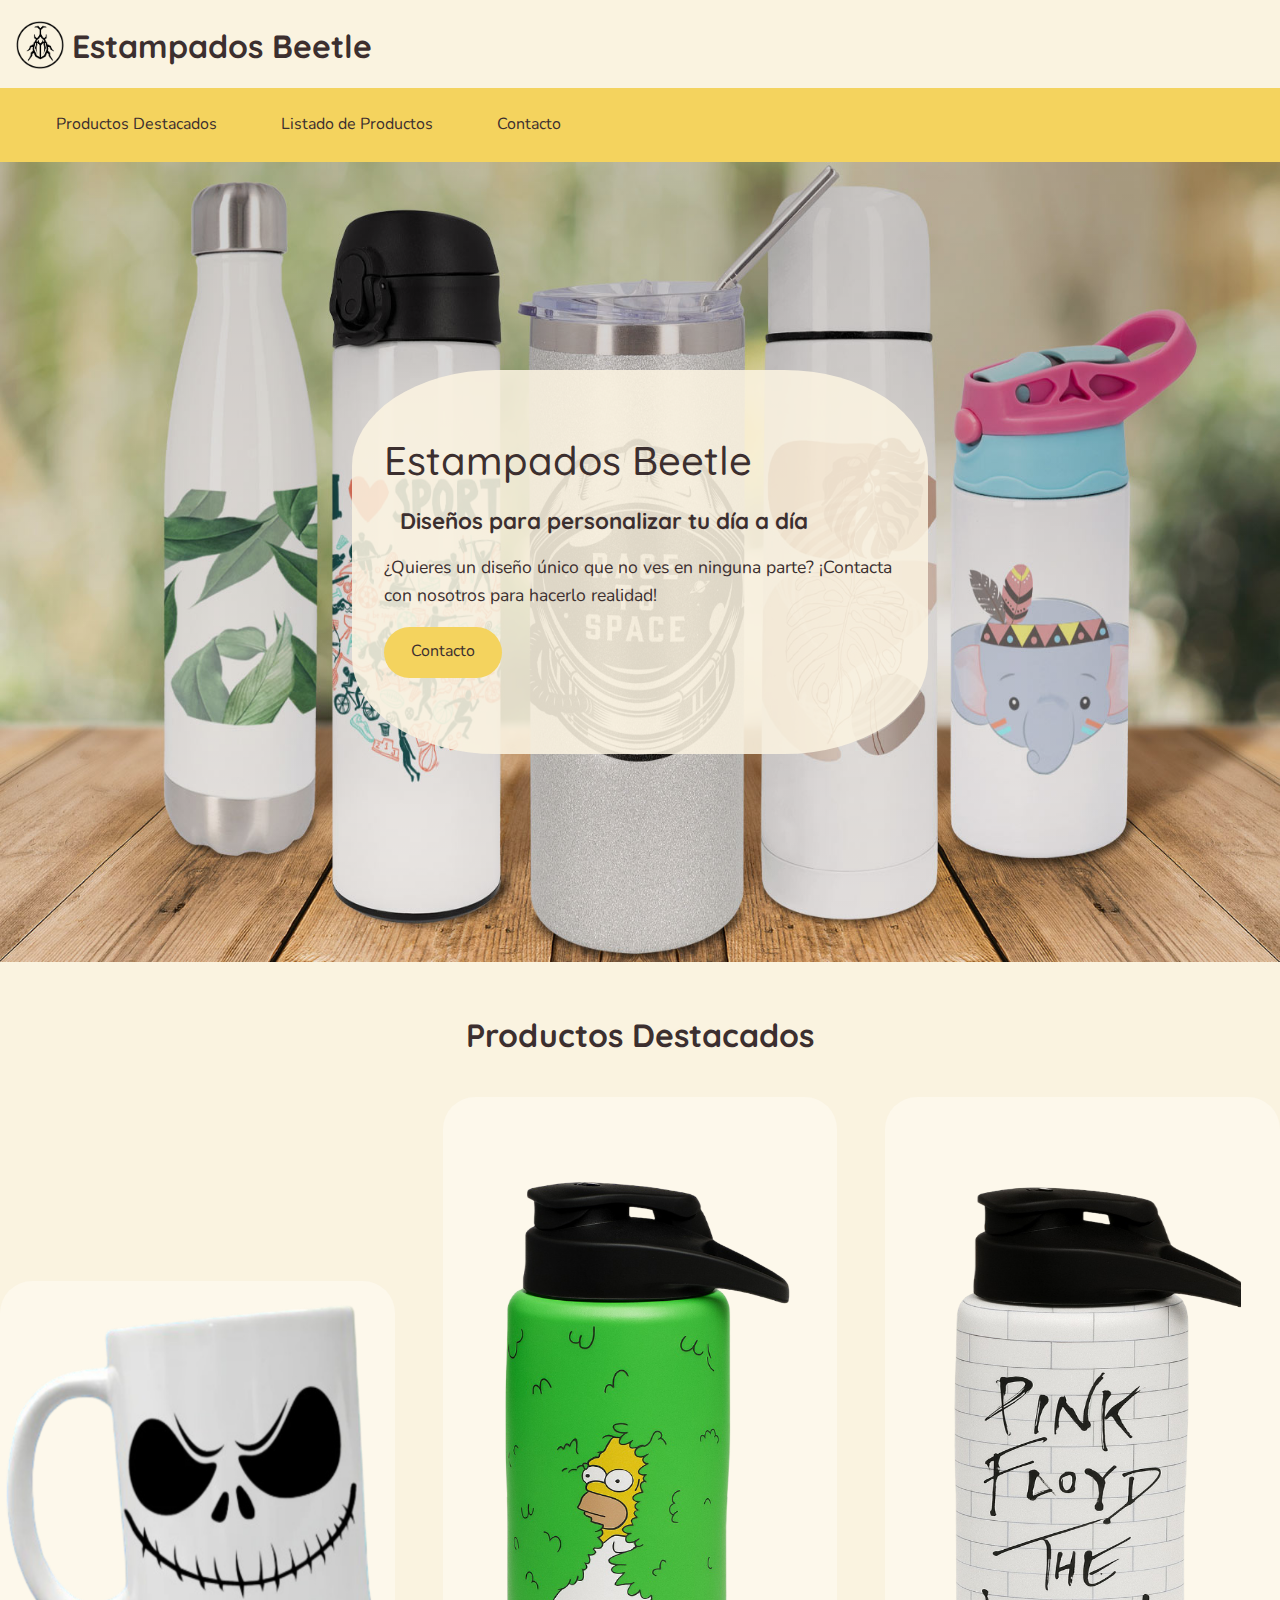
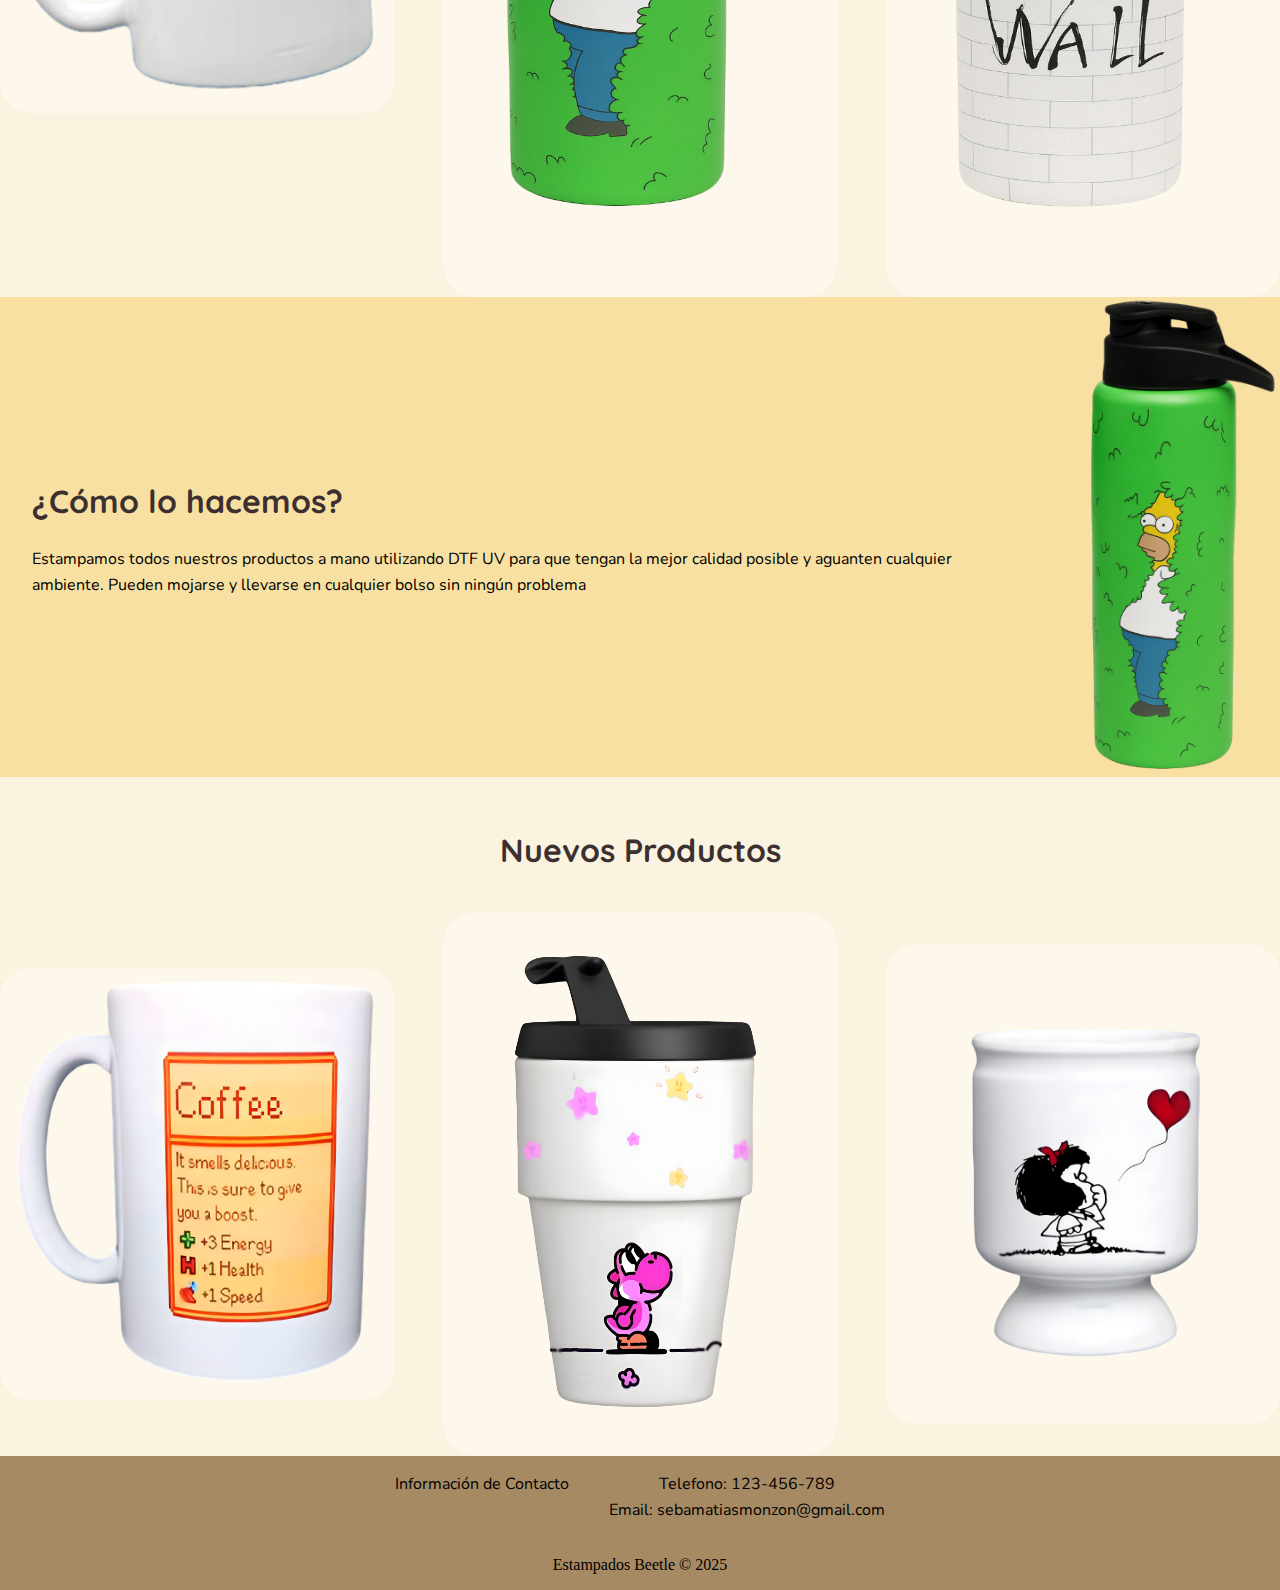
<file: index.html>
<html lang="en">
<head>
    <meta charset="UTF-8">
    <meta name="viewport" content="width=device-width, initial-scale=1.0">
    <title>Estampados Beetle</title>
    <link rel="stylesheet" href="css/styles.css">
</head>
<body>
    <header class="header">
        <div class="container-logo">
            <a href="index.html">
                <img src="imgs/EstampadosBeetle.png" alt="Estampados Beetle">
                <h1>Estampados Beetle</h1>
            </a>
        </div>

        <div class="container-navbar">
            <nav class="navbar">
                <img src="imgs/navbar_hamburguer.png" alt="Abrir Menu">
                <ul class="navbar-menu">
                    <li><a href="index.html">Productos Destacados</a></li>
                    <li><a href="listado_box.html">Listado de Productos</a></li>
                    <li><a href="contacto.html">Contacto</a></li>
                </ul>
            </nav>
        </div>
    </header>

    <section class="banner">
        <div class="content-banner">
            <h2>Estampados Beetle</h2>
            <h3>Diseños para personalizar tu día a día</h3>
            <p>¿Quieres un diseño único que no ves en ninguna parte? ¡Contacta con nosotros para hacerlo realidad!</p>
            <a href="contacto.html">Contacto</a>
        </div>
    </section>

    <main class="main-content">
        <section class="container_top-products">
            <h1 class="heading-1">Productos Destacados</h1>
            <div class="container-products">
                <a href="producto.html">
                    <div class="card-product product-TazaCeramicaNacional">
                        <p>Taza Cerámica Nacional</p>
                        <span>Ver más</span>
                    </div>
                </a>

                <a href="producto.html">
                    <div class="card-product product-BotellaPlastico">
                        <p>Botella de Plastico 500cc</p>
                        <span>Ver más</span>
                    </div>
                </a>

                <a href="producto.html">
                    <div class="card-product product-BotellaAluminio">
                        <p>Botella de Aluminio 500cc</p>
                        <span>Ver más</span>
                    </div>
                </a>
            </div>
        </section>

        <section class="container-process">
            <div class="process">
                <h1>¿Cómo lo hacemos?</h1>
                <p>Estampamos todos nuestros productos a mano utilizando DTF UV para que tengan la mejor calidad posible y aguanten cualquier ambiente. Pueden mojarse y llevarse en cualquier bolso sin ningún problema</p>
            </div>
            <img src="imgs/BotellaHomero.png" alt="Botella con Homero en un arbusto">
        </section>

        <section class="container_new-products">
            <h1 class="heading-1">Nuevos Productos</h1>
            <div class="container-products">
                <a href="producto.html?id=4">
                    <div class="card-product product-TazaPlastico">
                        <p>Taza de Plastico</p>
                        <span>Ver más</span>
                    </div>
                </a>

                <a href="producto.html">
                    <div class="card-product product-VasoCafe">
                        <p>Vaso para café de Cerámica</p>
                        <span>Ver más</span>
                    </div>
                </a>

                <a href="producto.html">
                    <div class="card-product product-MateChico">
                        <p>Mate Chico</p>
                        <span>Ver más</span>
                    </div>
                </a>
            </div>
        </section>
    </main>

    <footer class="footer">
        <div class="container-footer">
            <p class="footer-title">Información de Contacto</p>
            <ul>
                <li>Telefono: 123-456-789</li>
                <li>Email: sebamatiasmonzon@gmail.com</li>
            </ul>
        </div>
        <div class="copyright">
            <p></p>Estampados Beetle &copy; 2025</p>
        </div>
    </footer>

    <script src="scripts/scripts.js"></script>
</body>
</html>
</file>
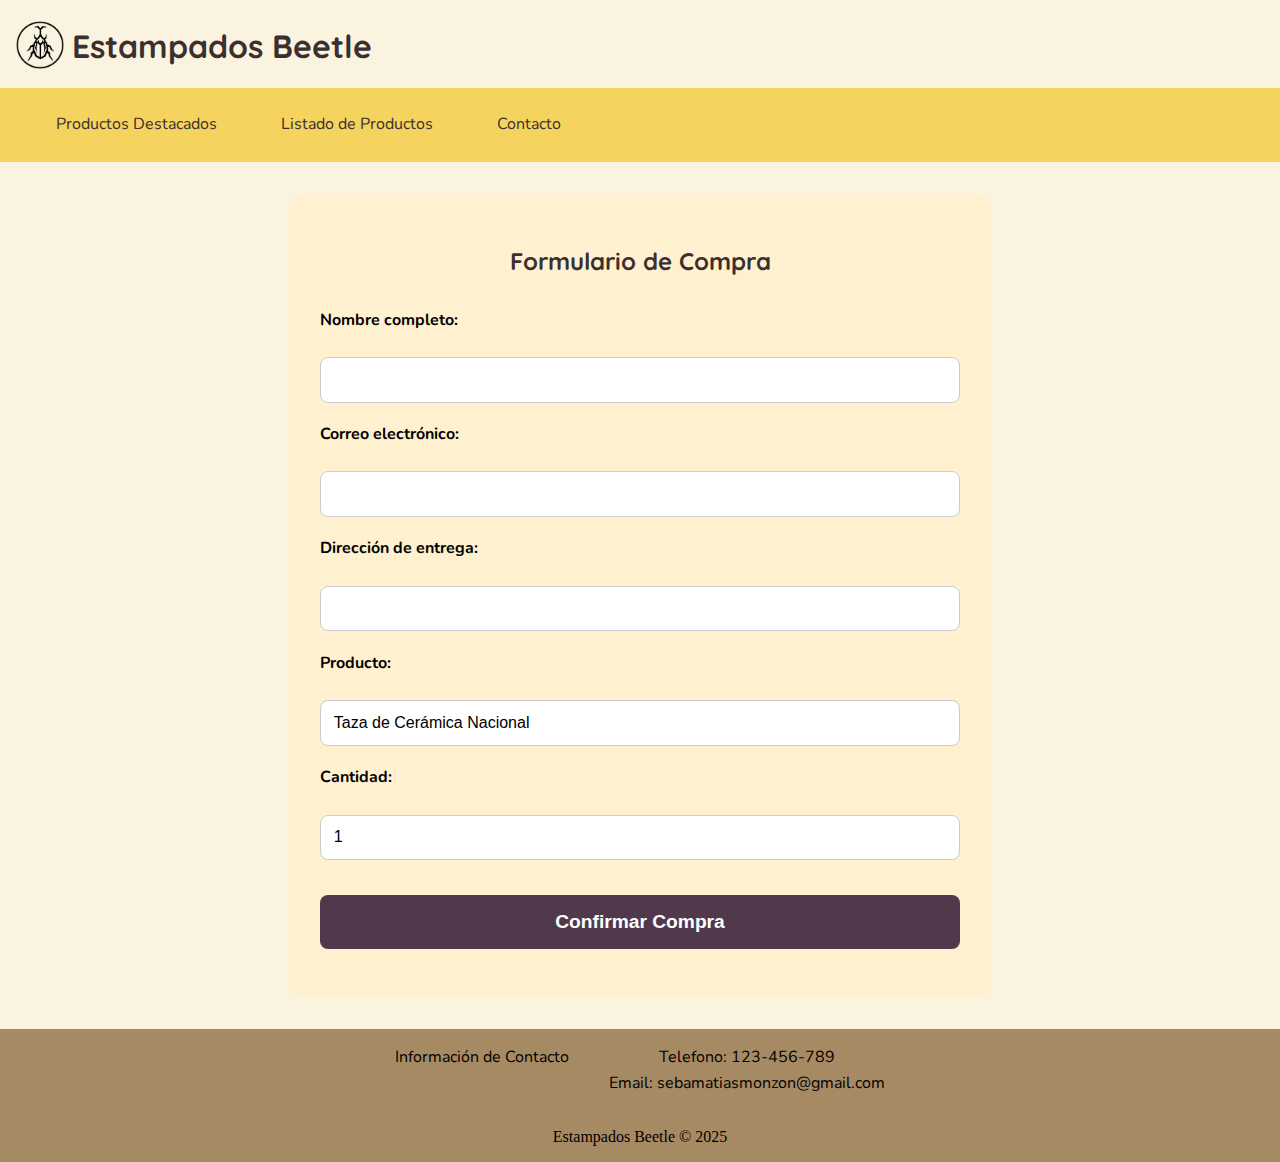
<file: comprarForm.html>
<html lang="en">
<head>
    <meta charset="UTF-8">
    <meta name="viewport" content="width=device-width, initial-scale=1.0">
    <title>Estampados Beetle - Productos</title>
    <link rel="stylesheet" href="css/styles.css">
</head>
<body>
    <header class="header">
        <div class="container-logo">
            <a href="index.html">
                <img src="imgs/EstampadosBeetle.png" alt="Estampados Beetle">
                <h1>Estampados Beetle</h1>
            </a>
        </div>

        <div class="container-navbar">
            <nav class="navbar">
                <img src="imgs/navbar_hamburguer.png" alt="Abrir Menu">
                <ul class="navbar-menu">
                    <li><a href="index.html">Productos Destacados</a></li>
                    <li><a href="listado_tabla.html">Listado de Productos</a></li>
                    <li><a href="contacto.html">Contacto</a></li>
                </ul>
            </nav>
        </div>
    </header>

    <main class="main-content">
        <div class="container-form">
        <h2>Formulario de Compra</h2>
        <form  id="formCompra" action="#" method="post">
            
            <label for="nombre">Nombre completo:</label>
            <input type="text" id="nombre" name="nombre" required>

            <label for="email">Correo electrónico:</label>
            <input type="email" id="email" name="email" required>

            <label for="direccion">Dirección de entrega:</label>
            <input type="text" id="direccion" name="direccion" required>

            <label for="producto">Producto:</label>
            <input type="text" id="producto" name="producto" value="Taza de Cerámica Nacional" readonly>

            <label for="cantidad">Cantidad:</label>
            <input type="number" id="cantidad" name="cantidad" min="1" value="1" required>

            <button type="submit">Confirmar Compra</button>
        </form>
        </div>
    </main>

    <footer class="footer">
        <div class="container-footer">
            <p class="footer-title">Información de Contacto</p>
            <ul>
                <li>Telefono: 123-456-789</li>
                <li>Email: sebamatiasmonzon@gmail.com</li>
            </ul>
        </div>
        <div class="copyright">
            <p></p>Estampados Beetle &copy; 2025</p>
        </div>
    </footer>

    <script src="scripts/scripts.js"></script>
</body>
</html>
</file>
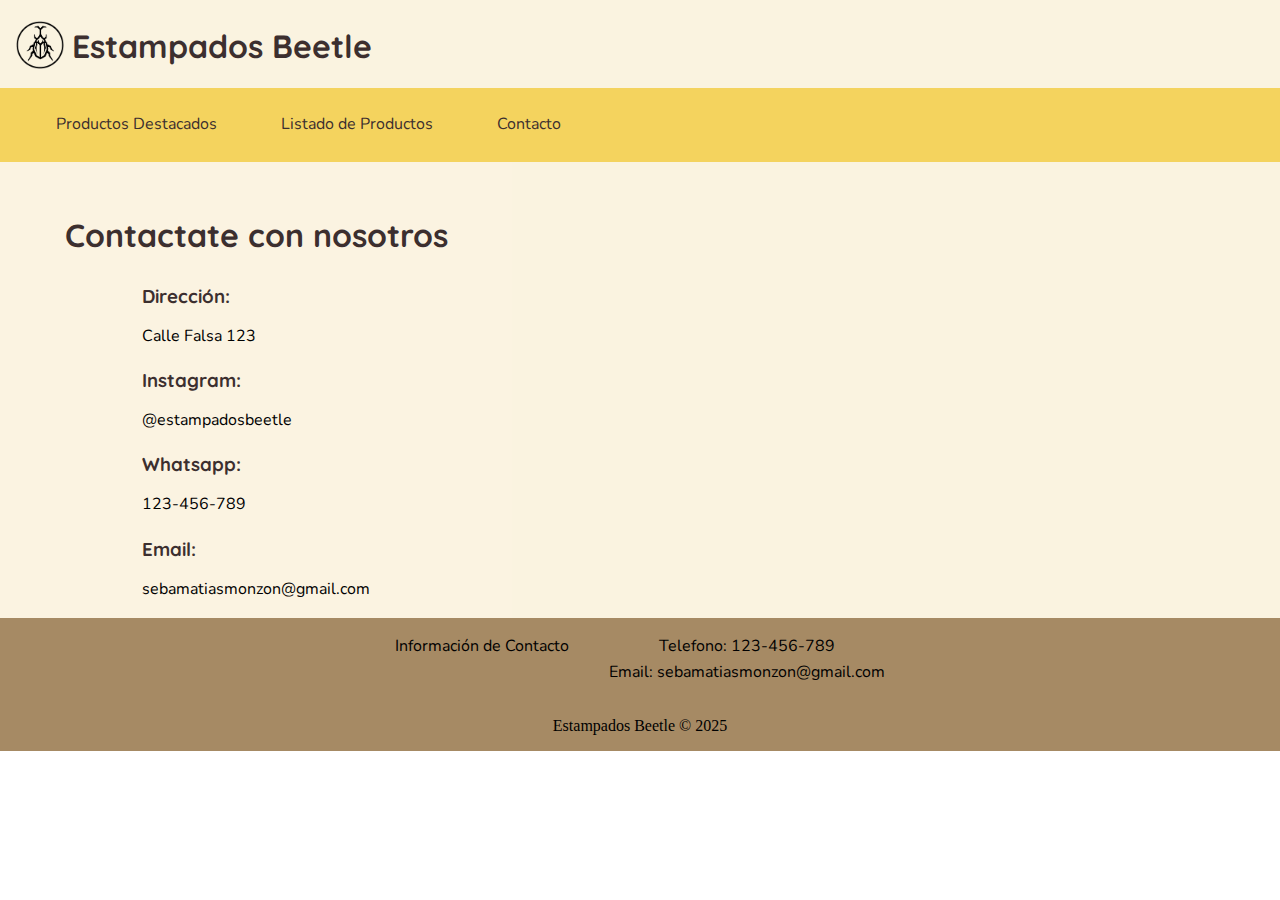
<file: contacto.html>
<html lang="en">
<head>
    <meta charset="UTF-8">
    <meta name="viewport" content="width=device-width, initial-scale=1.0">
    <title>Estampados Beetle - Productos</title>
    <link rel="stylesheet" href="css/styles.css">
</head>
<body>
    <header class="header">
        <div class="container-logo">
            <a href="index.html">
                <img src="imgs/EstampadosBeetle.png" alt="Estampados Beetle">
                <h1>Estampados Beetle</h1>
            </a>
        </div>

        <div class="container-navbar">
            <nav class="navbar">
                <img src="imgs/navbar_hamburguer.png" alt="Abrir Menu">
                <ul class="navbar-menu">
                    <li><a href="index.html">Productos Destacados</a></li>
                    <li><a href="listado_tabla.html">Listado de Productos</a></li>
                    <li><a href="contacto.html">Contacto</a></li>
                </ul>
            </nav>
        </div>
    </header>

    <main class="main-content">
        <div class="container-contact">
            <h1 class="heading-1">Contactate con nosotros</h1>
            <div class="contactInfo">
                <h3>Dirección:</h3>
                <p>Calle Falsa 123</p>
                <h3>Instagram:</h3>
                <p>@estampadosbeetle</p>
                <h3>Whatsapp:</h3>
                <p>123-456-789</p>
                <h3>Email:</h3>
                <p>sebamatiasmonzon@gmail.com</p>
            </div>
        </div>
    </main>

    <footer class="footer">
        <div class="container-footer">
            <p class="footer-title">Información de Contacto</p>
            <ul>
                <li>Telefono: 123-456-789</li>
                <li>Email: sebamatiasmonzon@gmail.com</li>
            </ul>
        </div>
        <div class="copyright">
            <p></p>Estampados Beetle &copy; 2025</p>
        </div>
    </footer>

    <script src="scripts/scripts.js"></script>
</body>
</html>
</file>
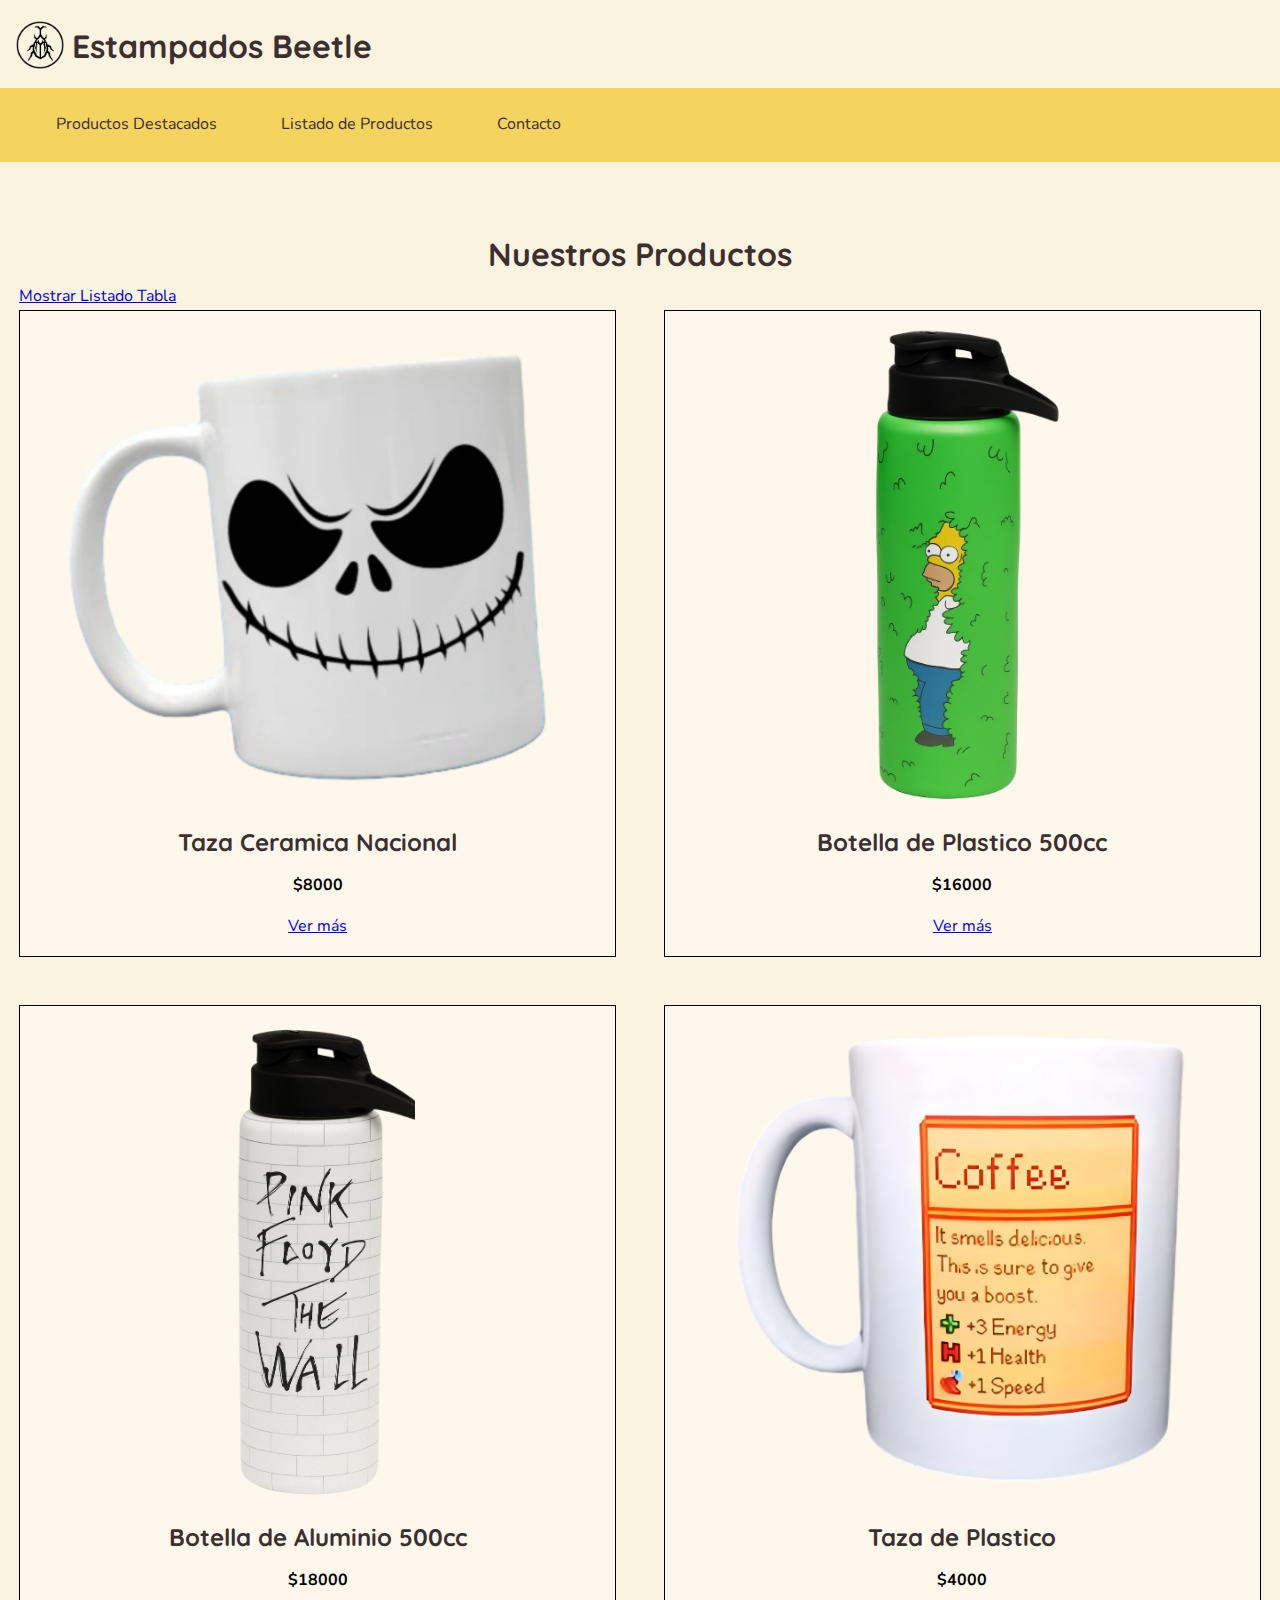
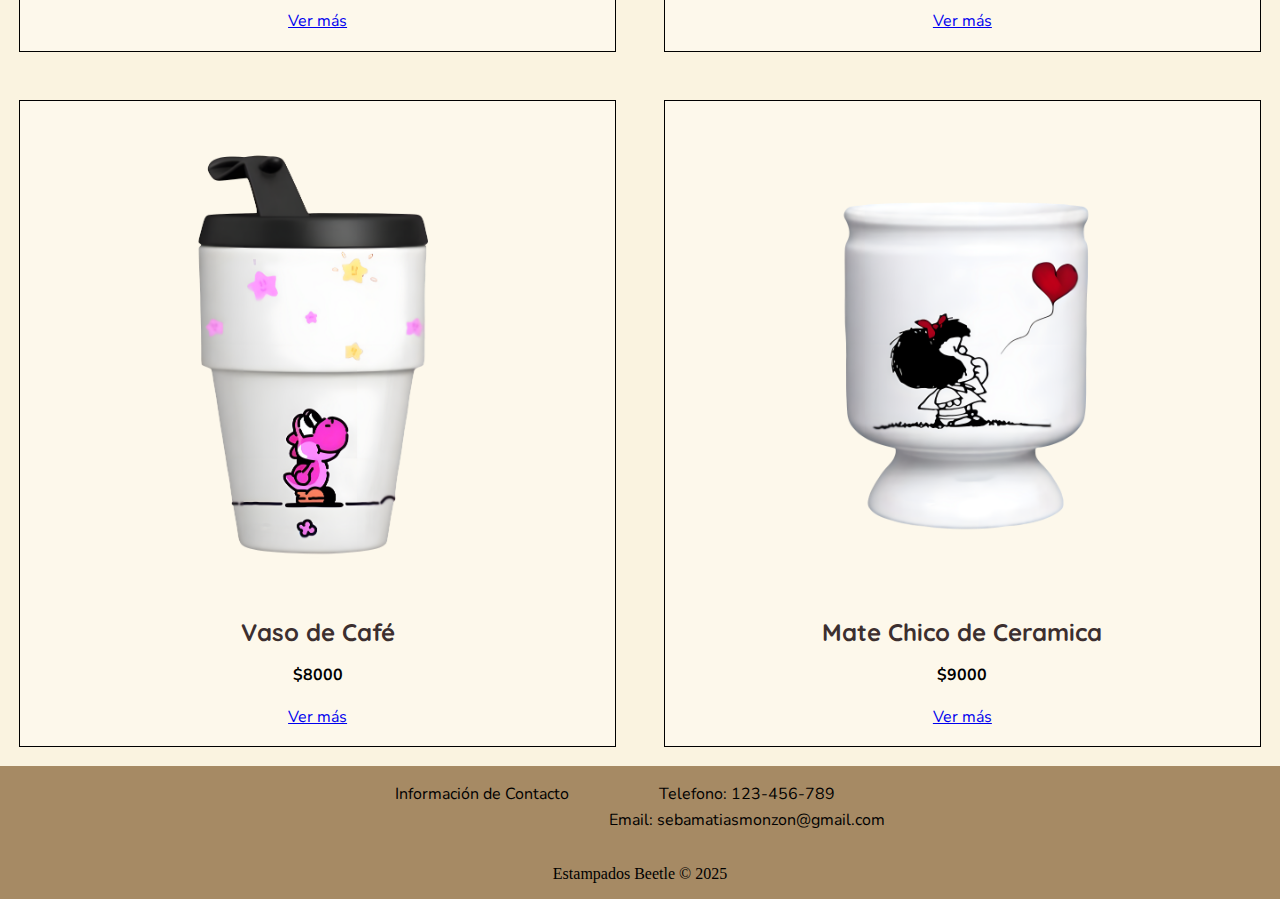
<file: listado_box.html>
<html lang="en">
<head>
    <meta charset="UTF-8">
    <meta name="viewport" content="width=device-width, initial-scale=1.0">
    <title>Estampados Beetle - Productos</title>
    <link rel="stylesheet" href="css/styles.css">
</head>
<body>
    <header class="header">
        <div class="container-logo">
            <a href="index.html">
                <img src="imgs/EstampadosBeetle.png" alt="Estampados Beetle">
                <h1>Estampados Beetle</h1>
            </a>
        </div>

        <div class="container-navbar">
            <nav class="navbar">
                <img src="imgs/navbar_hamburguer.png" alt="Abrir Menu">
                <ul class="navbar-menu">
                    <li><a href="index.html">Productos Destacados</a></li>
                    <li><a href="listado_tabla.html">Listado de Productos</a></li>
                    <li><a href="contacto.html">Contacto</a></li>
                </ul>
            </nav>
        </div>
    </header>

    <main class="main-content">
        <div class="boxList">
            <h1 class="heading-1">Nuestros Productos</h1>
            <a href="listado_tabla.html">Mostrar Listado Tabla</a>
            <div class="container-box">
                <div class="box-product">
                    <img src="imgs/TazaCeramicaNacional.png" alt="Taza de Ceramica">
                    <h2>Taza Ceramica Nacional</h2>
                    <p><strong>$8000</strong></p>
                    <a href="producto.html">Ver más</a>
                </div>
                <div class="box-product">
                    <img src="imgs/BotellaHomero.png" alt="Botella de Plastico">
                    <h2>Botella de Plastico 500cc</h2>
                    <p><strong>$16000</strong></p>
                    <a href="producto.html">Ver más</a>
                </div>
                <div class="box-product">
                    <img src="imgs/botellaAluminio.png" alt="Botella de Aluminio">
                    <h2>Botella de Aluminio 500cc</h2>
                    <p><strong>$18000</strong></p>
                    <a href="producto.html">Ver más</a>
                </div>
                <div class="box-product">
                    <img src="imgs/tazaPlastico.png" alt="Taza de Plastico">
                    <h2>Taza de Plastico</h2>
                    <p><strong>$4000</strong></p>
                    <a href="producto.html">Ver más</a>
                </div>
                <div class="box-product">
                    <img src="imgs/vasoCafe.png" alt="Vaso de Café">
                    <h2>Vaso de Café</h2>
                    <p><strong>$8000</strong></p>
                    <a href="producto.html">Ver más</a>
                </div>
                <div class="box-product">
                    <img src="imgs/mateChico.png" alt="Mate de Ceramica">
                    <h2>Mate Chico de Ceramica</h2>
                    <p><strong>$9000</strong></p>
                    <a href="producto.html">Ver más</a>
                </div>
            </div>
        </div>
    </main>

    <footer class="footer">
        <div class="container-footer">
            <p class="footer-title">Información de Contacto</p>
            <ul>
                <li>Telefono: 123-456-789</li>
                <li>Email: sebamatiasmonzon@gmail.com</li>
            </ul>
        </div>
        <div class="copyright">
            <p></p>Estampados Beetle &copy; 2025</p>
        </div>
    </footer>

    <script src="scripts/scripts.js"></script>
</body>
</html>
</file>
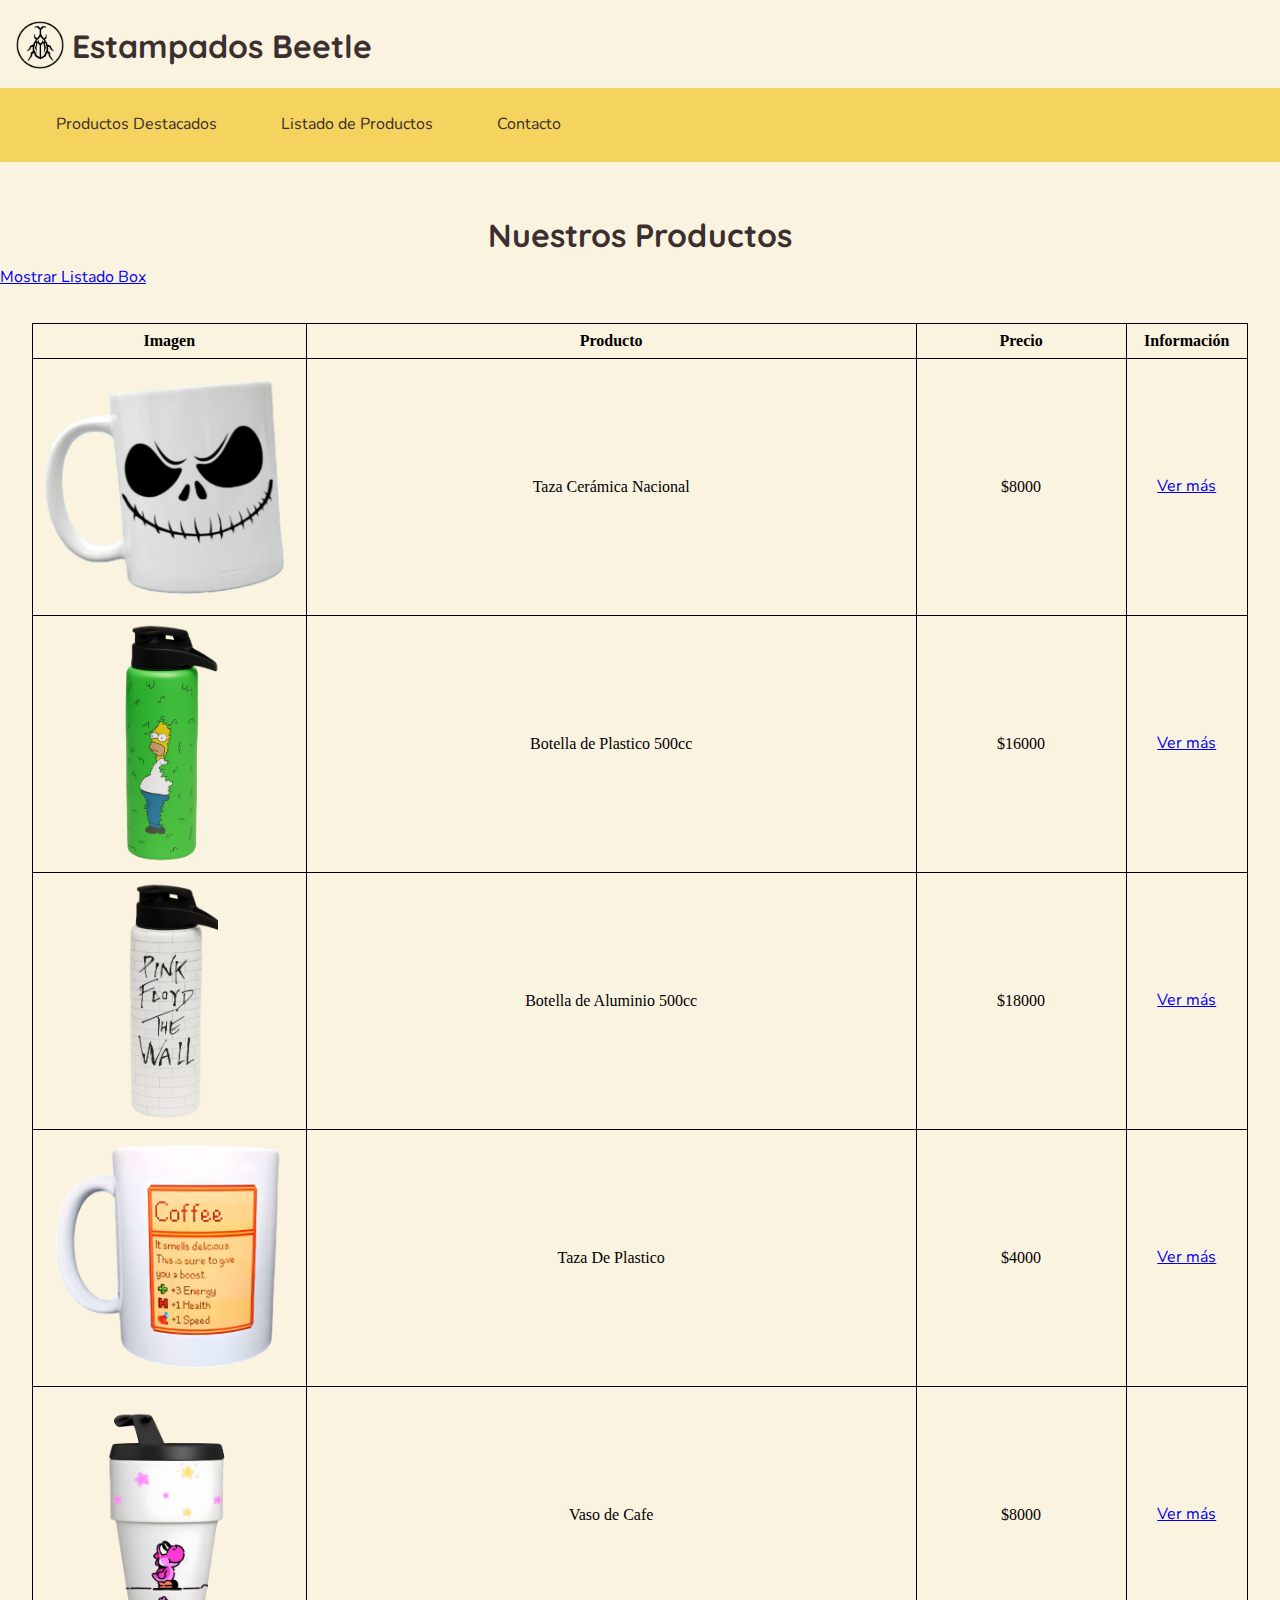
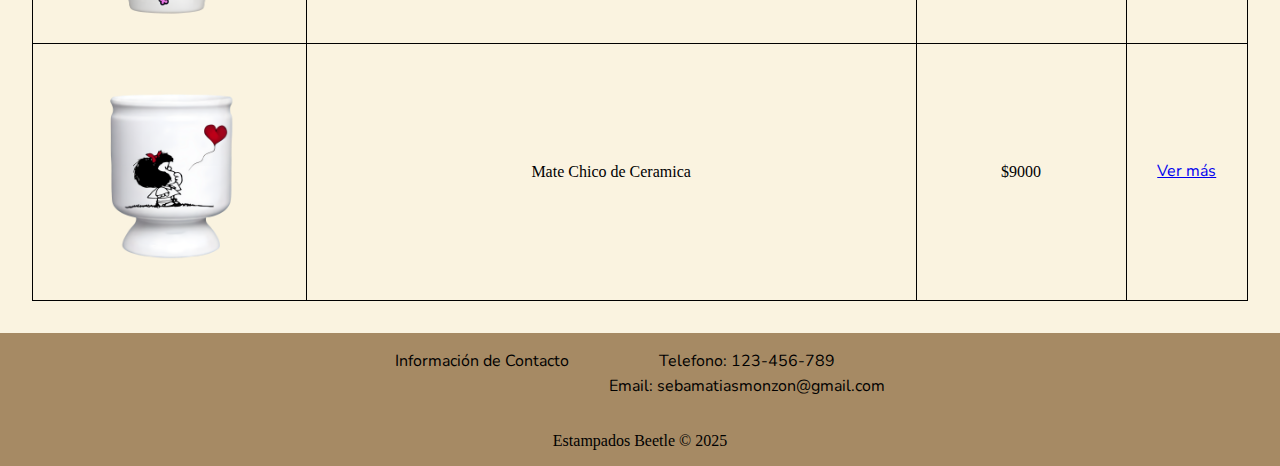
<file: listado_tabla.html>
<html lang="en">
<head>
    <meta charset="UTF-8">
    <meta name="viewport" content="width=device-width, initial-scale=1.0">
    <title>Estampados Beetle - Productos</title>
    <link rel="stylesheet" href="css/styles.css">
</head>
<body>
    <header class="header">
        <div class="container-logo">
            <a href="index.html">
                <img src="imgs/EstampadosBeetle.png" alt="Estampados Beetle">
                <h1>Estampados Beetle</h1>
            </a>
        </div>

        <div class="container-navbar">
            <nav class="navbar">
                <img src="imgs/navbar_hamburguer.png" alt="Abrir Menu">
                <ul class="navbar-menu">
                    <li><a href="index.html">Productos Destacados</a></li>
                    <li><a href="listado_tabla.html">Listado de Productos</a></li>
                    <li><a href="contacto.html">Contacto</a></li>
                </ul>
            </nav>
        </div>
    </header>

    <main class="main-content">
        <div class="tableList">
            <h1 class="heading-1">Nuestros Productos</h1>
            <a href="listado_box.html">Mostrar Listado Box</a>
            <div class="conteiner-table">
                <table class="table">
                    <thead>
                        <tr>
                            <th>Imagen</th>
                            <th>Producto</th>
                            <th>Precio</th>
                            <th>Información</th>
                        </tr>
                    </thead>
                    <tbody>
                        <tr>
                            <td><img class="table-img" src="imgs/TazaCeramicaNacional.png" alt="Taza De Ceramica"></td>
                            <td>Taza Cerámica Nacional</td>
                            <td>$8000</td>
                            <td><a href="producto.html">Ver más</a></td>
                        </tr>
                        <tr>
                            <td><img class="table-img" src="imgs/BotellaHomero.png" alt="Botella de Plastico"></td>
                            <td>Botella de Plastico 500cc</td>
                            <td>$16000</td>
                            <td><a href="producto.html">Ver más</a></td>
                        </tr>
                        <tr>
                            <td><img class="table-img" src="imgs/botellaAluminio.png" alt="Botella de Aluminio"></td>
                            <td>Botella de Aluminio 500cc</td>
                            <td>$18000</td>
                            <td><a href="producto.html">Ver más</a></td>
                        </tr>
                        <tr>
                            <td><img class="table-img" src="imgs/tazaPlastico.png" alt="Taza De Plastico"></td>
                            <td>Taza De Plastico</td>
                            <td>$4000</td>
                            <td><a href="producto.html">Ver más</a></td>
                        </tr>
                        <tr>
                            <td><img class="table-img" src="imgs/vasoCafe.png" alt="Vaso de Cafe"></td>
                            <td>Vaso de Cafe</td>
                            <td>$8000</td>
                            <td><a href="producto.html">Ver más</a></td>
                        </tr>
                        <tr>
                            <td><img class="table-img" src="imgs/mateChico.png" alt="Mate Chico de Ceramica"></td>
                            <td>Mate Chico de Ceramica</td>
                            <td>$9000</td>
                            <td><a href="producto.html">Ver más</a></td>
                        </tr>
                    </tbody>
                </table>
            </div>
        </div>
    </main>

    <footer class="footer">
        <div class="container-footer">
            <p class="footer-title">Información de Contacto</p>
            <ul>
                <li>Telefono: 123-456-789</li>
                <li>Email: sebamatiasmonzon@gmail.com</li>
            </ul>
        </div>
        <div class="copyright">
            <p></p>Estampados Beetle &copy; 2025</p>
        </div>
    </footer>

    <script src="scripts/scripts.js"></script>
</body>
</html>
</file>
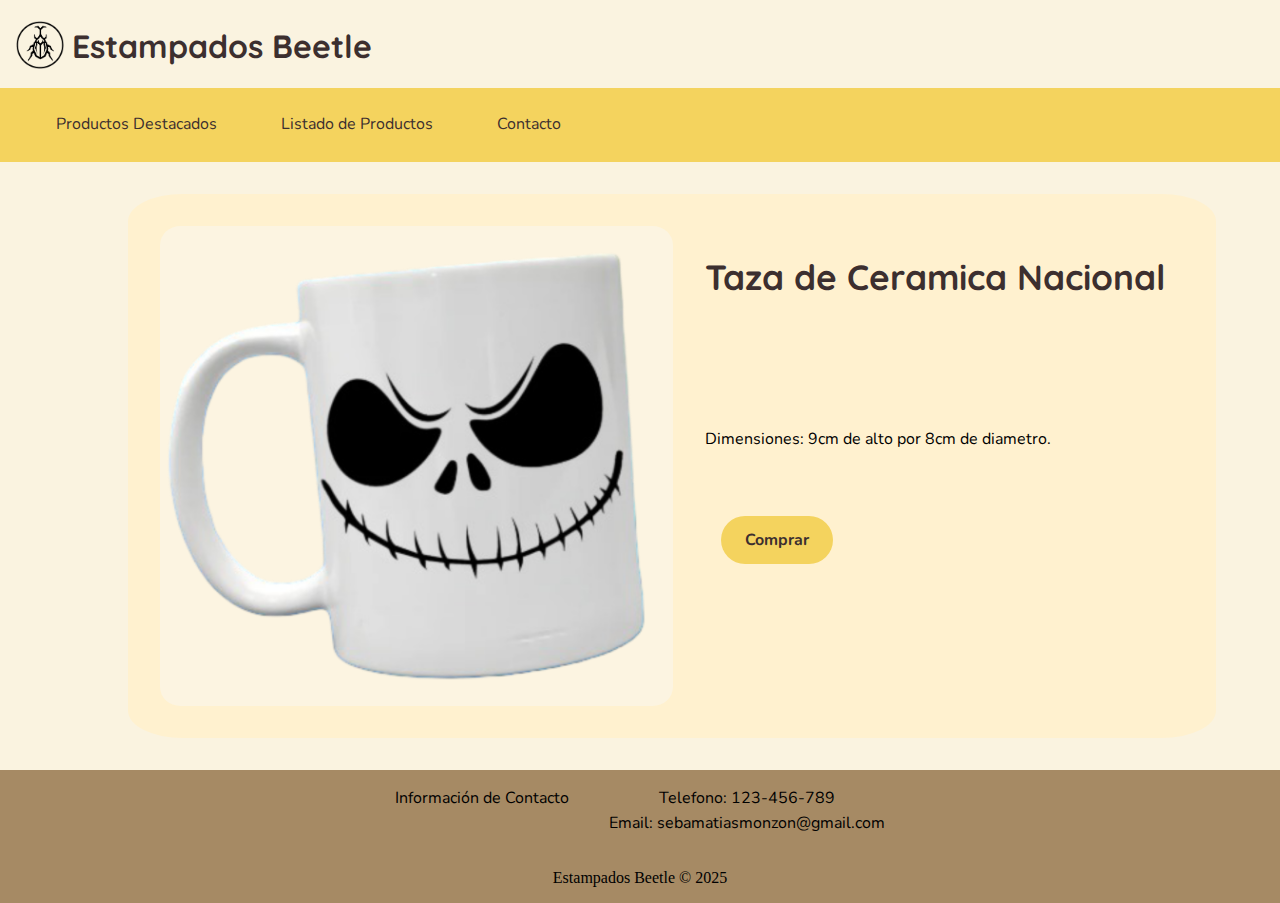
<file: producto.html>
<html lang="en">
<head>
    <meta charset="UTF-8">
    <meta name="viewport" content="width=device-width, initial-scale=1.0">
    <title>Estampados Beetle - Productos</title>
    <link rel="stylesheet" href="css/styles.css">
</head>
<body>
    <header class="header">
        <div class="container-logo">
            <a href="index.html">
                <img src="imgs/EstampadosBeetle.png" alt="Estampados Beetle">
                <h1>Estampados Beetle</h1>
            </a>
        </div>

        <div class="container-navbar">
            <nav class="navbar">
                <img src="imgs/navbar_hamburguer.png" alt="Abrir Menu">
                <ul class="navbar-menu">
                    <li><a href="index.html">Productos Destacados</a></li>
                    <li><a href="listado_tabla.html">Listado de Productos</a></li>
                    <li><a href="contacto.html">Contacto</a></li>
                </ul>
            </nav>
        </div>
    </header>

    <main class="main-content">
        <div class="container-productInfo">
            <img src="imgs/TazaCeramicaNacional.png" alt="Taza Ceramica Nacional">
            <div class="container-info">
                <h2>Taza de Ceramica Nacional</h2>
                <p>Dimensiones: 9cm de alto por 8cm de diametro.</p>
                <a href="comprarForm.html">Comprar</a>
            </div>
        </div>
    </main>

    <footer class="footer">
        <div class="container-footer">
            <p class="footer-title">Información de Contacto</p>
            <ul>
                <li>Telefono: 123-456-789</li>
                <li>Email: sebamatiasmonzon@gmail.com</li>
            </ul>
        </div>
        <div class="copyright">
            <p></p>Estampados Beetle &copy; 2025</p>
        </div>
    </footer>

    <script src="scripts/scripts.js"></script>
</body>
</html>
</file>
<file: css/styles.css>
@import url('https://fonts.googleapis.com/css2?family=Nunito:wght@400;600&family=Quicksand:wght@600;700&display=swap');

/* UTILIDADES */

:root{
--primary-color: #F4D35E;
--secondary-color: #A68A64;
--background-color: #FAF3E0;
--extra-color: #E09F3E;
--dark-color: #3C2F2F;
}

body{
    margin: 0;
    padding: 0;
}

h1, h2, h3 {
    font-family: 'Quicksand', sans-serif;
    color: var(--dark-color);
    margin-bottom: 10px;
}

p, li, a, span, label{
    font-family: 'Nunito', sans-serif;
    line-height: 1.6;
    font-size: 1rem;
}

.heading-1 {
    font-size: 2rem;
    text-align: center;
    padding-top: 2rem;
}

/* HEADER */

.container-logo{
    background-color: var(--background-color);
    height: 5.5rem;
    width: 100%;
}

.container-logo img{
    margin-left: 1rem;
    width: 3rem;
    height: 3rem;
}

.container-logo a{
    text-decoration: none;
    color: var(--dark-color);
    display: flex;
    align-items: center;
    gap: .5rem;
}

.container-logo h1{
    font-size: 2rem;
    padding-bottom: .5rem;
}

.container-navbar{
    position: relative;
    background-color: var(--primary-color);
}

.navbar{
    display: flex;
    justify-content: space-between;
    align-items: center;
}

.navbar img{
    width: 2rem;
    display: none;
}

.navbar-menu{
    display: flex;
    gap: 2rem;
}

.navbar-menu li{
    list-style: none;
}

.navbar-menu a{
    text-decoration: none;
    display: block;
    padding: 0.5rem 1rem;
    color: var(--dark-color);
}

.navbar-menu a:hover{
    color: var(--extra-color);
    background-color: var(--background-color);
}

@media (max-width: 768px){
    .container-logo a{
        justify-content: center;
        text-align: center;
    }
    .navbar-menu{
        display: none;
        flex-direction: column;
        background-color: var(--primary-color);
        position: absolute;
        top: -1rem;
        right: 0;
        width: 100%;
        padding: 1rem;
        text-align: center;
    }

    .navbar img{
        display: block;
        cursor: pointer;
    }

    .navbar-menu.active{
        display: flex;
    }

}

/* MAIN CONTENT*/

.main-content{
    display: flex;
    flex-direction: column;
    background-color: var(--background-color);
}

/* BANNER */

.banner{
    display: flex;
    align-items: center;
    background-image: 
        linear-gradient(to bottom, #00000031, #0000000a),
        url('../imgs/banner.jpg');
    height: 50rem;
    background-size: 100% 100%;
    background-repeat: no-repeat;
    background-position: center;
}

.content-banner {
    align-items: center;
    display: block;
    background-color: #faf3e0e0;
    width: 40%;
    height: 40%;
    margin: 0 auto;
    padding: 2rem;
    border-radius: 25%;
}

.content-banner h2{
    color: var(--dark-color);
    font-size: 2.5rem;
    margin-bottom: 1rem;
    font-weight: 500;
}

.content-banner h3{
    color: var(--dark-color);
    font-size: 1.4rem;
    margin-left: 1rem;
}

.content-banner p{
    color: var(--dark-color);
    font-size: 1.1rem;
}

.content-banner a{
    color: var(--dark-color);
    display: inline-block;
    padding: .8rem 1.7rem;
    border-radius: 2rem;
    text-decoration: none;
    background-color: var(--primary-color);
}

.content-banner a:hover{
    background-color: #f5dc84;
}

/* CONTENIDO PRINCIPAL */

/* MAS VENDIDOS */

.container_top-products{
    background-color: var(--background-color);
    display: flex;
    flex-direction: column;
    gap: 2rem;
}

.container-products{
    display: grid;
    align-items: center;
    grid-template-columns: repeat(auto-fit, minmax(20rem, 1fr));
    gap: 3rem;
}

.card-product{
    position: relative;
    height: 20rem;
    display: flex;
    flex-direction: column;
    align-items: center;
    justify-content: center;
    border-radius: 2rem;
    gap: 2rem;
    overflow: hidden;
}

.card-product p, .card-product span{
    position: absolute;
    width: 100%;
    text-align: center;
    color: #fff;
    opacity: 0;
    transition: opacity 0.3 ease;
    z-index: 2;
}

.card-product p {
  top: 40%; 
  font-size: 2rem;
  font-weight: bold;
}

.card-product span {
  top: 60%;
  font-size: 1.2rem;
}

.card-product::before {
  content: "";
  position: absolute;
  inset: 0;
  background: rgba(0, 0, 0, 0.26);
  opacity: 0;
  transition: opacity 0.3s ease;
  border-radius: 2rem;
  z-index: 1; 
}

.card-product:hover::before {
  opacity: 1;
}

.card-product:hover p,
.card-product:hover span {
  opacity: 1;
}

.product-TazaCeramicaNacional{
    background-image: url('../imgs/TazaCeramicaNacional.png');
    background-color: #fdf8eb;
    height: 27rem;
    background-size: 100% 100%;
    background-repeat: no-repeat;
    background-position: center;
}

.product-BotellaPlastico{
    background-image: url('../imgs/BotellaHomero.png');
    background-color: #fdf8eb;
    height: 50rem;
    background-size: 80% 80%;
    background-repeat: no-repeat;
    background-position: center;
}

.product-BotellaAluminio{
    background-image: url('../imgs/botellaAluminio.png');
    background-color: #fdf8eb;
    height: 50rem;
    background-size: 80% 80%;
    background-repeat: no-repeat;
    background-position: center;
}

/* PROCESO */

.container-process{
    display: flex;
    background-color: #f7e0a1;
    gap: 2rem;
}

.process{
    display: flex;
    flex-direction: column;
    justify-content: center;
    margin: 2rem;
}

.container-process img{
    height: 30rem;
    width: auto;
}

/* NUEVOS PRODUCTOS */

.container_new-products{
    background-color: var(--background-color);
    display: flex;
    flex-direction: column;
    gap: 2rem;
}

.product-TazaPlastico{
    background-image: url('../imgs/tazaPlastico.png');
    background-color: #fdf8eb;
    height: 27rem;
    background-size: 100% 100%;
    background-repeat: no-repeat;
    background-position: center;
}

.product-VasoCafe{
    background-image: url('../imgs/vasoCafe.png');
    background-color: #fdf8eb;
    height: 34rem;
    background-size: 100% 100%;
    background-repeat: no-repeat;
    background-position: center;
}

.product-MateChico{
    background-image: url('../imgs/mateChico.png');
    background-color: #fdf8eb;
    height: 30rem;
    background-size: 100% 100%;
    background-repeat: no-repeat;
    background-position: center;
}

/* FOOTER */

.footer{
    display: flex;
    flex-direction: column;
    background-color: var(--secondary-color);
    align-items: center;
}

.container-footer{
    display: flex;
    text-align: center;
}

.container-footer li{
    list-style: none;
}

/* LISTADO TABLA */

.container-table{
    display: flex;
    flex-direction: column;
    gap: 1rem;
}
.table{
    width: 95%;
    border-collapse: collapse;
    padding: 2rem;
    margin: 2.5%;
}

.table th:first-child{
    width: 20%;
}

.table th:last-child{
    width: 10%;
}

.table th, td{
    border: 1px solid #000000;
    padding: .5rem;
    text-align: center;
}

.table-img{
    height: 15rem;
    width: auto;
    object-fit: cover;
}

/* LISTADO BOX */

.boxList{
    width: 97%;
    display: flex;
    flex-direction: column;
    margin: 1.5%;
}

.container-box{
    display: grid;
    grid-template-columns: repeat(auto-fill, minmax(30rem, 1fr));
    gap: 3rem;
    background-size: contain;
}

.box-product{
    align-items: center;
    background-color: #fdf8eb;
    border: 1px solid #000000;
    padding: 1rem;
    text-align: center;
    background-size: contain;
    background-repeat: no-repeat;
    background-position: center;
}

.box-product img{
    height: 30rem;
    width: auto;
    object-fit: contain;
}

/* PRODUCTO */

.container-productInfo{
    display: flex;
    background-color: #fff1cf;
    border-radius: 5%;
    padding: 2rem;
    width: 80%;
    margin-left: 10%;
    margin-top: 2rem;
    margin-bottom: 2rem;
}

.container-productInfo img{
    height: 30rem;
    width: auto;
    background-color: #fcf4e1;
    border-radius: 4%;
}

.container-info{
    display: flex;
    flex-direction: column;
    justify-content: flex-start;
    margin-left: 2rem;
}

.container-info h2{
    font-size: 2.2rem;
    margin-bottom: 7rem;
}

.container-info p{
    margin-bottom: 4rem;
}

.container-info a{
    display: inline-block;
    font-weight: bold;
    text-decoration: none;
    color: var(--dark-color);
    background-color: var(--primary-color);
    padding: .7rem 1.5rem;
    border-radius: 2rem;
    margin-left: 1rem;
    width: 4rem;
}

.container-info a:hover{
    background-color: #f5dc84;
    color: var(--extra-color);
}

/* FORMULARIO */

.container-form {
    width: 50%;
    margin: 2rem auto;
    background-color: #fff1cf;
    padding: 2rem;
    border-radius: 1rem;
}

.container-form h2 {
    text-align: center;
    margin-bottom: 2rem;
    color: var(--dark-color);
}

.container-form form {
    display: flex;
    flex-direction: column;
    gap: 1.2rem;
}

.container-form label {
    font-weight: bold;
    margin-bottom: 0.3rem;
}

.container-form input {
    padding: 0.8rem;
    border: 1px solid #ccc;
    border-radius: 0.5rem;
    font-size: 1rem;
}

.container-form button {
    margin-top: 1rem;
    padding: 1rem;
    background-color: #50394c;
    color: #fff;
    font-size: 1.2rem;
    font-weight: bold;
    border: none;
    border-radius: 0.5rem;
    cursor: pointer;
    transition: background 0.3s ease;
}

.container-form button:hover {
    background-color: #7a5471;
}

/* CONTACTO */

.container-contact{
    display: flex;
    flex-direction: column;
    align-items: center;
    background-color: #faf3e0e0;
    width: 40%;
}
</file>
